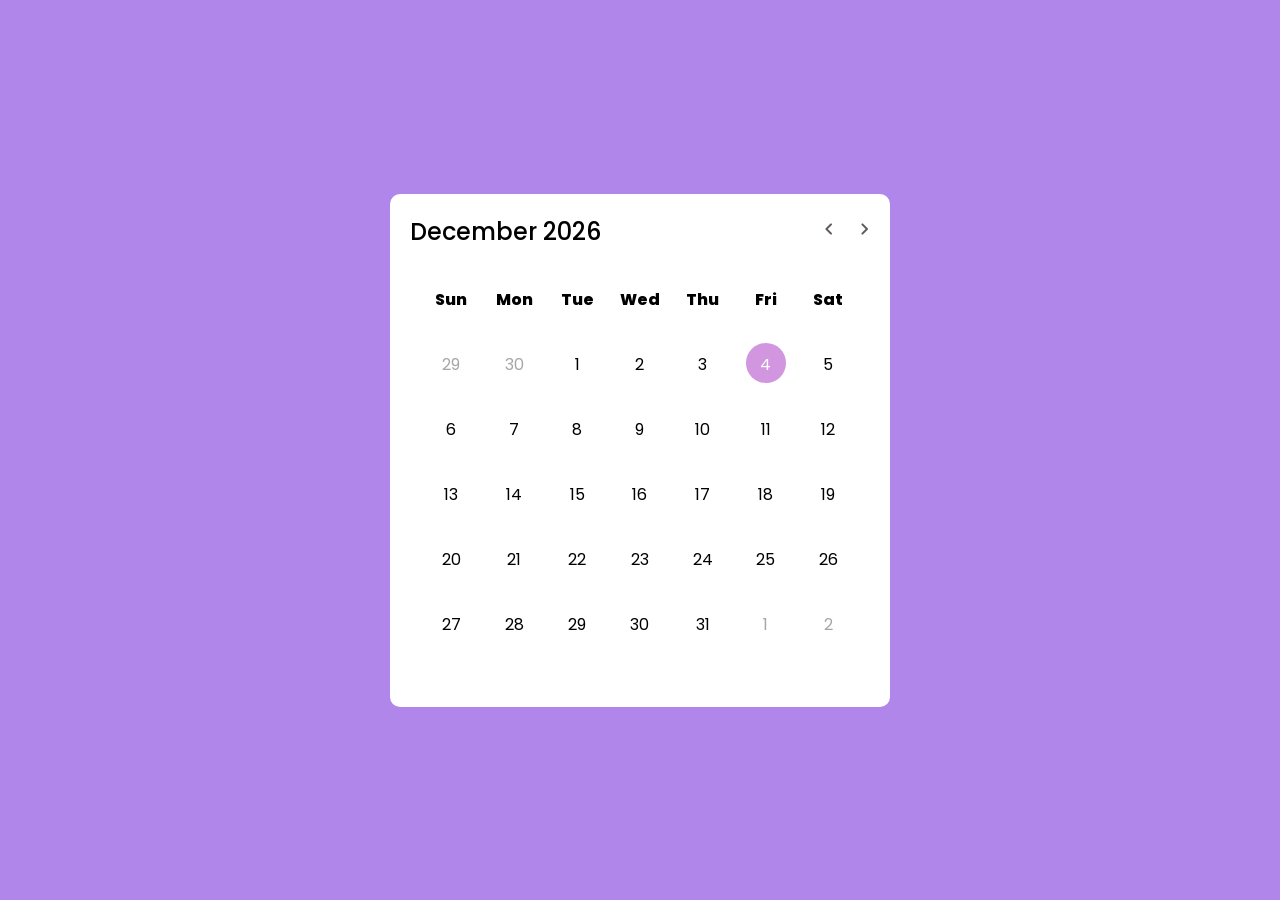
<file: frontend/index.html>
<!DOCTYPE html>
<html lang="en" dir="ltr">
<head>
    <meta charset="UTF-8">
    <title>Dynamic calendar</title>
    <link rel="stylesheet" href="style.css">
    <meta name="viewport" content="width=device-width, initial-scale=1.0">
    <link rel="stylesheet" href="https://fonts.googleapis.com/css2?family=Material+Symbols+Rounded:opsz,wght,FILL,GRAD@20..48,100..700,0..1,-50..200">
    <script src="script.js" defer></script>
</head>
<body>
    <div class="wrapper">
        <header>
            <p class="current-date"></p>
            <div class="icons">
                <span id="prev" class="material-symbols-rounded">chevron_left</span>
                <span id="next" class="material-symbols-rounded">chevron_right</span>
            </div>
        </header>
        <div class="calendar">
            <ul class="weeks">
                <li>Sun</li>
                <li>Mon</li>
                <li>Tue</li>
                <li>Wed</li>
                <li>Thu</li>
                <li>Fri</li>
                <li>Sat</li>
            </ul>
            <ul class="days">
            </ul>
        </div>
    </div>

    <div id="todo-modal" class="modal" style="display: none;">
        <div class="modal-content">
            <span class="close-btn">&times;</span>
            <h2 id="modal-date-title">To-Do List</h2>
            
            <ul id="pin-list"></ul>
            <ul id="todo-list"></ul>
            
            <div class="add-todo-container">
                <input type="text" id="new-todo-input" placeholder="Add a new task...">
                <button id="add-todo-btn">Add</button>
            </div>
            <div class="add-pin-container">
                <input type="text" id="new-pin-input" placeholder="Add a new pin...">
                <button id="add-pin-btn">Add Pin</button>
                <button id="delete-pin-btn">Delete Pin</button>
            </div>
            <div class="delete-todo-container" style="margin-top: 15px;">
                <button id="delete-todo-btn" style="padding: 8px 15px; background: #e74c3c; color: white; border: none; border-radius: 5px; cursor: pointer;">Delete All To-Dos</button>
            </div>
            <div class="modal-footer" style="margin-top: 15px; text-align: right;">
                <button id="close-modal-btn" style="padding: 8px 15px; background: #ccc; border: none; border-radius: 5px; cursor: pointer;">Close</button>
            </div>
        </div>
    </div>
</body>
</html>
</file>
<file: frontend/style.css>
@import url('https://fonts.googleapis.com/css2?family=Poppins:wght@400;500;600&display=swap');
*{
    margin: 0;
    padding: 0;
    box-sizing: border-box;
    font-family: 'Poppins', sans-serif;
}
body{
    display:flex;
    align-items:center;
    justify-content:center;
    min-height: 100vh;
    background: #b086eb;
}
.wrapper
{
    background: #fff;
    width: 500px;
    border-radius:10px;
}
.wrapper header
{
    display: flex;
    align-items: center;
    justify-content: space-between;
    padding:20px 20px 8px;
}

header .current-date
{
    font-size:1.5rem;
    font-weight: 500;
}

header .icons span
{
    height:30px;
    width:30px;
    color:#615a5a;
    margin: 0 1px;
    cursor: pointer;
    text-align:center;
    line-height:30px;
    border-radius: 50%;
}

header .icons span:last-child
{
    margin-right:-10px;
}

header .icons span:hover
{
    background: #8d829e;
    color:#fff;
}

.calendar
{
    padding:30px;
}

.calendar .weeks li
{
    font-weight:800;
}

.calendar .days
{
    margin-bottom:40px;
}

.calendar .days li
{
    z-index:1;
    cursor:pointer;
    margin-top:40px;
}

.calendar ul
{
    display: flex;
    list-style: none;
    flex-wrap:wrap;
    text-align:center;
}

.calendar ul li
{
    position: relative;
    width: calc(100%/7);
}

.days li.inactive
{
    color: #a7a6a6;
} 

.days li.active
{
    color: #fff;
}

.calendar .days li::before
{
    position: absolute;
    content: "";
    height: 40px;
    width: 40px;
    top:45%;
    left:25%;
    z-index:-1;
    border-radius:50%;
    transform:translate(-10%,-50%);
}
.days li:hover::before
{
    background: #bfaac5;
}
.days li.active::before
{
    background: #d295df;
}

.modal {
    position: fixed;
    z-index: 1000;
    left: 0;
    top: 0;
    width: 100%;
    height: 100%;
    background-color: rgba(0, 0, 0, 0.4);
    display: flex;
    align-items: center;
    justify-content: center;
}

.modal-content {
    background-color: #fff;
    padding: 25px;
    border-radius: 10px;
    width: 350px;
    box-shadow: 0 4px 15px rgba(0, 0, 0, 0.2);
    position: relative;
}

.close-btn {
    position: absolute;
    top: 10px;
    right: 15px;
    font-size: 24px;
    cursor: pointer;
    color: #333;
}

#pin-list, #todo-list {
    list-style: none;
    padding: 0;
    margin: 15px 0;
    max-height: 100px;
    overflow-y: auto;
}

#pin-list li {
    padding: 8px 0;
    border-bottom: 2px solid #d295df;
    font-weight: bold;
    color: #8e729a;
}

#todo-list li {
    padding: 8px 0;
    border-bottom: 1px solid #eee;
}

.add-todo-container, .add-pin-container {
    display: flex;
    margin-top: 15px;
}

.add-todo-container input, .add-pin-container input {
    flex: 1;
    padding: 8px;
    border: 1px solid #ccc;
    border-radius: 5px;
    outline: none;
}

.add-todo-container button, .add-pin-container button {
    margin-left: 10px;
    padding: 8px 15px;
    background: #84429e;
    color: white;
    border: none;
    border-radius: 5px;
    cursor: pointer;
}

.add-todo-container button:hover, .add-pin-container button:hover {
    background: #5d256b;
}

.add-pin-container button#delete-pin-btn {
    background: #e74c3c;
    display: none;
}
</file>
